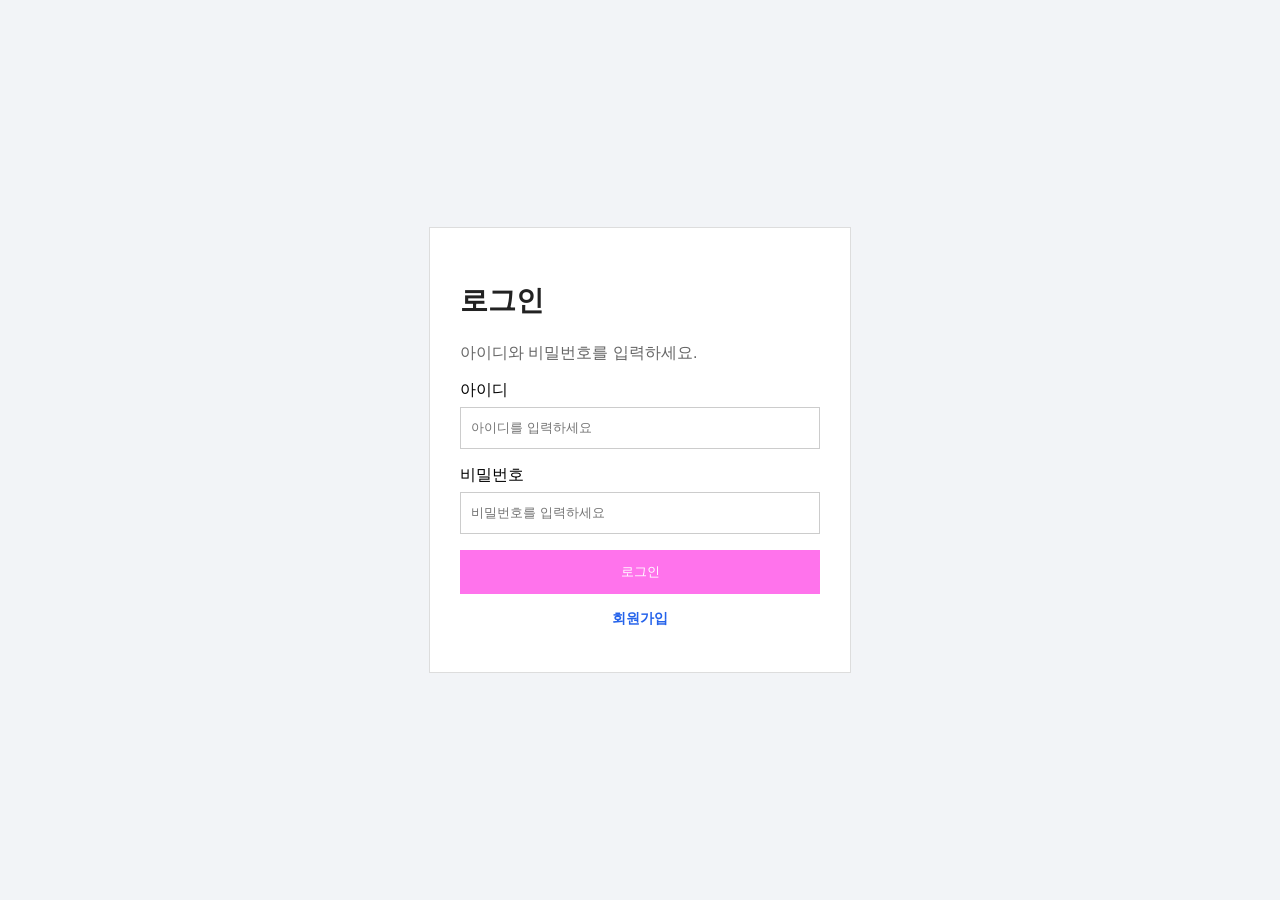
<file: index.html>
<!DOCTYPE html>
<html lang="ko">

<head>
  <!-- 설명: 한글이 깨지지 않도록 UTF-8을 사용합니다. -->
  <meta charset="UTF-8">

  <!-- 설명: 모바일 화면에서도 알맞게 보이도록 설정합니다. -->
  <meta name="viewport" content="width=device-width, initial-scale=1.0">
  <link rel="stylesheet" href="./css/style.css">
<!-- rel= relationship 관계 link: 연결 href: 파일 -->
  <title>로그인</title>
</head>

<body>
  <!-- 실습 흐름: 먼저 화면에 어떤 요소가 필요한지 학생들과 확인합니다. -->
  <main class="page">
    <section class="form-box">
      <!-- 실습 1: 로그인 페이지의 가장 큰 제목을 작성합니다. 예: 로그인 -->
      <h1 class="page-title">로그인</h1>

      <!-- 실습 2: 사용자에게 입력을 안내하는 문장을 작성합니다. -->
      <p class="page-desc">아이디와 비밀번호를 입력하세요.</p>

      <!-- 설명: form은 입력 요소를 묶는 태그입니다. -->
      <form>
        <div class="form-group">
          <!-- 실습 3: 아이디 입력칸의 이름표를 작성합니다. -->
          <label for="loginId">아이디</label>

          <!-- 실습 4: placeholder에는 입력 전 안내 문구를 작성합니다. -->
          <input class="input-field" id="loginId" type="text" placeholder="아이디를 입력하세요">
        </div>

        <div class="form-group">
          <!-- 실습 5: 비밀번호 입력칸의 이름표를 작성합니다. -->
          <label for="loginPw">비밀번호</label>

          <!-- 설명: type="password"는 입력한 값이 화면에 그대로 보이지 않게 합니다. -->
          <input class="input-field" id="loginPw" type="password" placeholder="비밀번호를 입력하세요">
        </div>

        <!-- 실습 6: 버튼 안에 화면에 보일 글자를 작성합니다. 예: 로그인 -->
        <button id="loginBtn" class="btn" type="button">로그인</button>
        <!-- id: 유일무이한 것 입력/ class는 디자인 -->
        <!-- 실습 7: 회원가입 페이지로 이동하는 링크를 작성합니다. -->
        <p class="link-text">
          <!-- 예: 아직 회원이 아니신가요? -->
          <!-- 회원가입 안내 문구 -->

          <!-- href에는 이동할 파일명을 작성합니다. 예: signup.html -->
          <a href="./signup-template.html">회원가입</a>
        </p>
      </form>
    </section>
  </main>

  <script src="./js/script.js"></script>
</body>

</html>
</file>
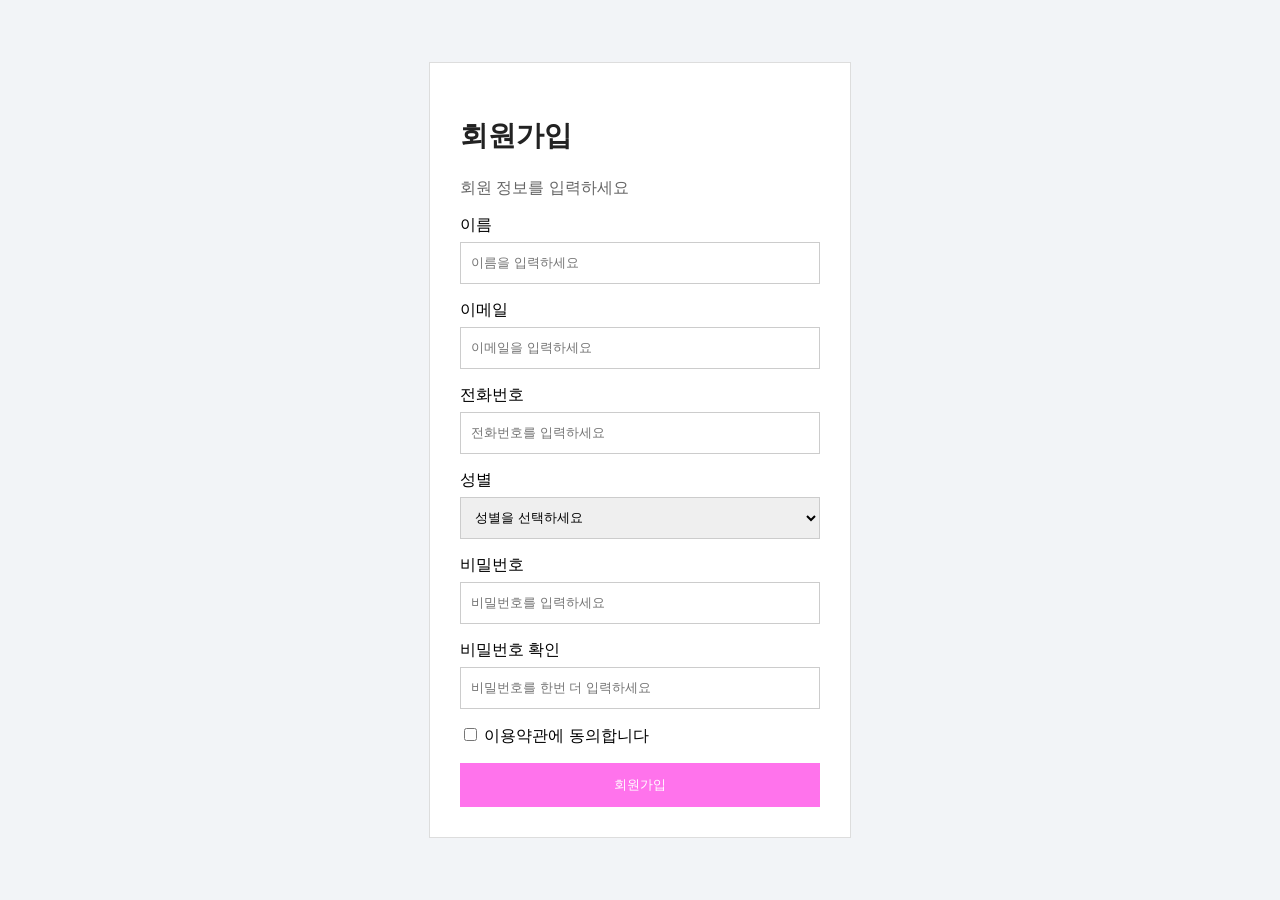
<file: signup-template.html>
<!DOCTYPE html>
<html lang="ko">

<head>
  <!-- 설명: 한글 표시를 위해 UTF-8을 사용합니다. -->
  <meta charset="UTF-8">

  <!-- 설명: 모바일에서도 화면이 알맞게 보이도록 합니다. -->
  <meta name="viewport" content="width=device-width, initial-scale=1.0">
  <link rel="stylesheet" href="./css/style.css">

  <title>회원가입</title>
</head>

<body>
  <!-- 실습 흐름: 로그인보다 입력 항목이 많다는 점을 먼저 설명합니다. -->
  <main class="page">
    <section class="form-box">
      <!-- 실습 1: 페이지 제목을 작성합니다. 예: 회원가입 -->
      <h1 class="page-title">회원가입</h1>

      <!-- 실습 2: 회원 정보를 입력하라는 안내 문구를 작성합니다. -->
      <p class="page-desc">회원 정보를 입력하세요</p>

      <form>
        <!-- 여기 안에 있는 데이터를 묶어서 서버에 전달
         form 태그는 묶어서 전달하는 역할 -->
        <div class="form-group">
          <!-- 실습 3: 이름 입력 영역을 완성합니다. -->
          <label for="userName">이름</label>
          <input class="input-field" id="userName" type="text" placeholder="이름을 입력하세요">
        </div>

        <div class="form-group">
          <!-- 실습 4: 이메일 입력 영역을 완성합니다. type="email"을 확인합니다. -->
          <label for="userEmail">이메일</label>
          <input class="input-field" id="userEmail" type="email" placeholder="이메일을 입력하세요">
        </div>

        <div class="form-group">
          <!-- 실습 5: 전화번호 입력 영역을 완성합니다. type="tel"을 확인합니다. -->
          <label for="userPhone">전화번호</label>
          <input class="input-field" id="userPhone" type="tel" placeholder="전화번호를 입력하세요">
        </div>

        <div class="form-group">
          <!-- 실습 6: 성별 선택 영역을 완성합니다. select는 여러 선택지 중 하나를 고를 때 사용합니다. -->
          <label for="userGender">성별</label>
          <select id="userGender" class="input-field">
            <!-- 첫 option은 아직 선택하지 않은 상태를 표현합니다. -->
            <option value="">성별을 선택하세요</option>

            <!-- 아래 option들은 사용자가 선택할 수 있는 항목입니다. -->
            <option value="남성">남성</option>
            <option value="여성">여성</option>
            <option value="선택 안 함">선택 안 함</option>
          </select>
        </div>

        <div class="form-group">
          <!-- 실습 7: 비밀번호 입력 영역을 완성합니다. -->
          <label for="userPw">비밀번호</label>
          <input class="input-field" id="userPw" type="password" placeholder="비밀번호를 입력하세요">
        </div>

        <div class="form-group">
          <!-- 실습 8: 비밀번호 확인 입력 영역을 완성합니다. -->
          <label for="userPwCheck">비밀번호 확인</label>
          <input class="input-field" id="userPwCheck" type="password" placeholder="비밀번호를 한번 더 입력하세요">
        </div>

        <div class="check-group">
          <!-- 실습 9: 체크박스는 동의 여부처럼 체크/미체크를 표현합니다. -->
          <input id="agree" type="checkbox">
          <label for="agree">이용약관에 동의합니다</label>
        </div>

        <!-- 실습 10: 회원가입 버튼 문구를 작성합니다. -->
        <button type="button" class="btn" id="signupBtn">회원가입</button>
        <!-- signupBtn-> 카멜케이스, 낙타 혹 같아서, 자바스크립트에서 사용
            check-group -> 케밥케이스, CSS의 범위이기 때문에
            +) snake_case
            프로그래밍 언어는 언어별로 선호하는 표기법이 있다 -->
      </form>
    </section>
  </main>
  <script src="./js/script.js"></script>
</body>

</html>
</file>
<file: css/style.css>
/* =========================================================
   1. 공통 기본 스타일
   - 모든 페이지에 공통으로 적용되는 스타일입니다.
========================================================= */

/* body는 웹페이지 전체에 적용되는 기본 스타일입니다. */
body {
  margin: 0;
  font-family: Arial, sans-serif;
  background-color: #f2f4f7;
}

/* 페이지 제목 스타일입니다. 로그인, 회원가입, 갤러리에서 함께 사용합니다. */
.page-title {
  font-size: 28px;
  color: #222222;
}

/* 제목 아래 설명 문구 스타일입니다. 여러 페이지에서 함께 사용합니다. */
.page-desc {
  color: #666666;
}

/* 기본 버튼 스타일입니다. 로그인, 회원가입 버튼에서 사용합니다. */
.btn {
  width: 100%;
  height: 44px;
  background-color: #ff73ec;
  color: rgb(255, 255, 255);
  border: none;
  cursor: pointer;
}

/* 버튼 위에 마우스를 올렸을 때 색상을 바꿔 사용자에게 반응을 보여줍니다. */
.btn:hover {
  background-color: #ffc2f7;
}

/* =========================================================
   2. 공통 폼 스타일
   - 로그인 페이지와 회원가입 페이지에서 함께 사용하는 스타일입니다.
========================================================= */

/* .page는 로그인/회원가입 박스를 화면 중앙에 배치하기 위한 영역입니다. */
.page {
  min-height: 100vh;
  display: flex;
  justify-content: center;
  align-items: center;
}

/* .form-box는 로그인/회원가입 입력폼을 감싸는 흰색 박스입니다. */
.form-box {
  width: 360px;
  padding: 30px;
  background-color: white;
  border: 1px solid #dddddd;
}

/* 입력 항목마다 아래쪽 여백을 줍니다. */
.form-group {
  margin-bottom: 16px;
}

/* label을 한 줄 전체로 보이게 만들어 입력칸 위에 배치합니다. */
.form-group label {
  display: block;
  margin-bottom: 6px;
}

/* input과 select에 공통으로 적용되는 입력칸 스타일입니다. */
.input-field {
  width: 100%;
  height: 42px;
  padding: 0 10px;
  border: 1px solid #cccccc;
  box-sizing: border-box;
}

/* 체크박스 영역 아래 여백입니다. */
.check-group {
  margin-bottom: 16px;
}

/* =========================================================
   3. 로그인 페이지 스타일
   - login.html에서만 사용하는 스타일입니다.
========================================================= */

/* 로그인 페이지의 회원가입 링크 영역입니다. */
.link-text {
  margin-top: 16px;
  text-align: center;
  color: #666666;
  font-size: 14px;
}

/* 회원가입 링크 글자 스타일입니다. */
.link-text a {
  color: #2563eb;
  font-weight: bold;
  text-decoration: none;
}

/* 마우스를 링크 위에 올렸을 때 밑줄이 보이게 합니다. */
.link-text a:hover {
  text-decoration: underline;
}

/* =========================================================
   4. 회원가입 페이지 스타일
   - signup.html에서만 사용하는 스타일입니다.
   - 현재는 공통 폼 스타일을 대부분 사용합니다.
   - 추후 회원가입 페이지 전용 디자인이 필요하면 이 영역에 추가합니다.
========================================================= */

/* 회원가입 페이지 전용 스타일 예시
.signup-notice {
  color: #666666;
}
*/

/* =========================================================
   5. 갤러리 페이지 스타일
   - gallery.html에서만 사용하는 스타일입니다.
========================================================= */

/* 갤러리 페이지 상단 영역입니다. */
.gallery-header {
  text-align: center;
  padding: 40px 20px;
  background-color: #ffffff;
}

/* 갤러리 콘텐츠의 전체 너비와 가운데 정렬을 담당합니다. */
.gallery-section {
  width: 900px;
  margin: 30px auto;
}

/* 카드들을 가로로 배치합니다. */
.gallery-list {
  display: flex;
  gap: 20px;
}

/* 카드 하나의 스타일입니다. */
.card {
  width: 280px;
  padding: 20px;
  background-color: white;
  border: 1px solid #dddddd;
}

/* 카드 이미지 크기를 일정하게 맞춥니다. */
.card-img {
  width: 100%;
  height: 180px;
  object-fit: cover;
}

/* 카드 제목 스타일입니다. */
.card-title {
  font-size: 22px;
  color: #222222;
}

/* 카드 설명 문구 스타일입니다. */
.card-desc {
  color: #666666;
}

/* 갤러리 카드 버튼 스타일입니다. */
.card-btn {
  width: 120px;
  height: 36px;
  background-color: #2563eb;
  color: white;
  border: none;
  cursor: pointer;
}

/* 갤러리 카드 버튼 위에 마우스를 올렸을 때 색상을 바꿉니다. */
.card-btn:hover {
  background-color: #1d4ed8;
}

/* 페이지 하단 영역입니다. */
.footer {
  text-align: center;
  padding: 20px;
  color: #666666;
}
</file>
